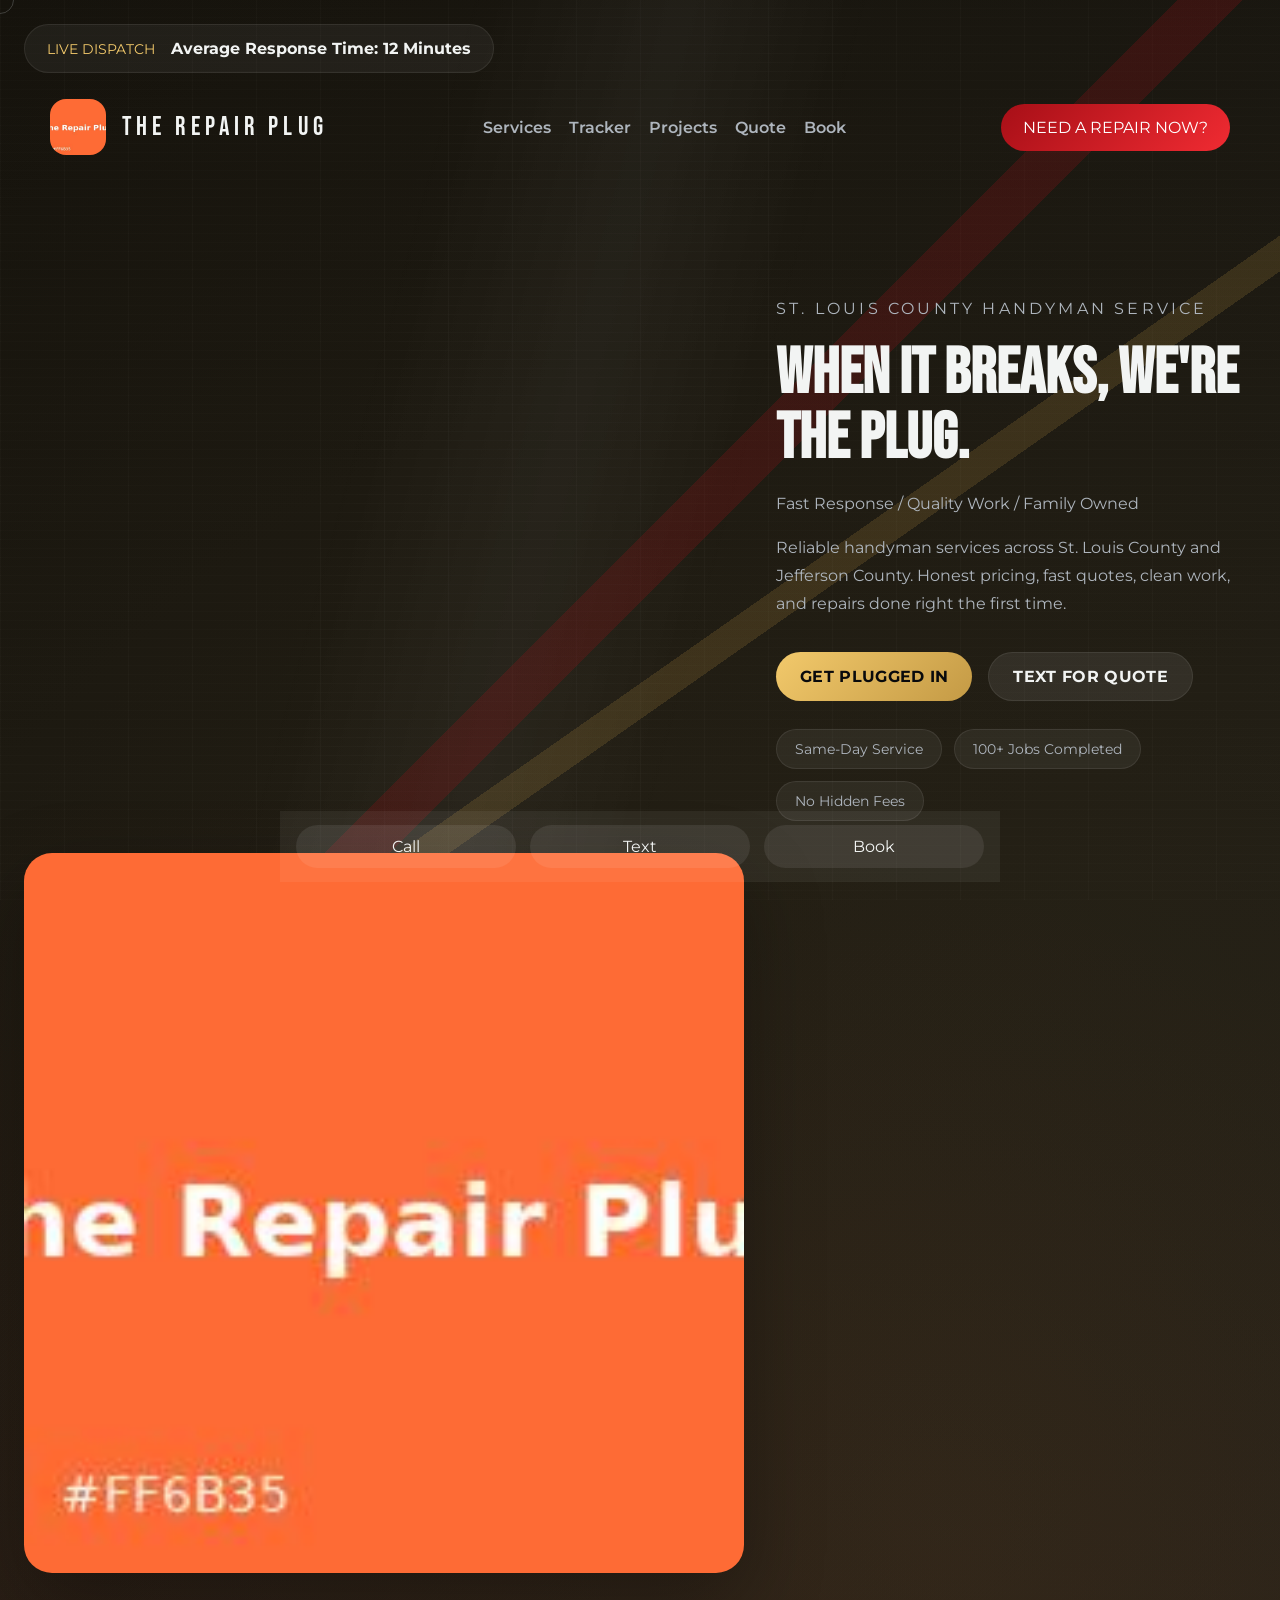
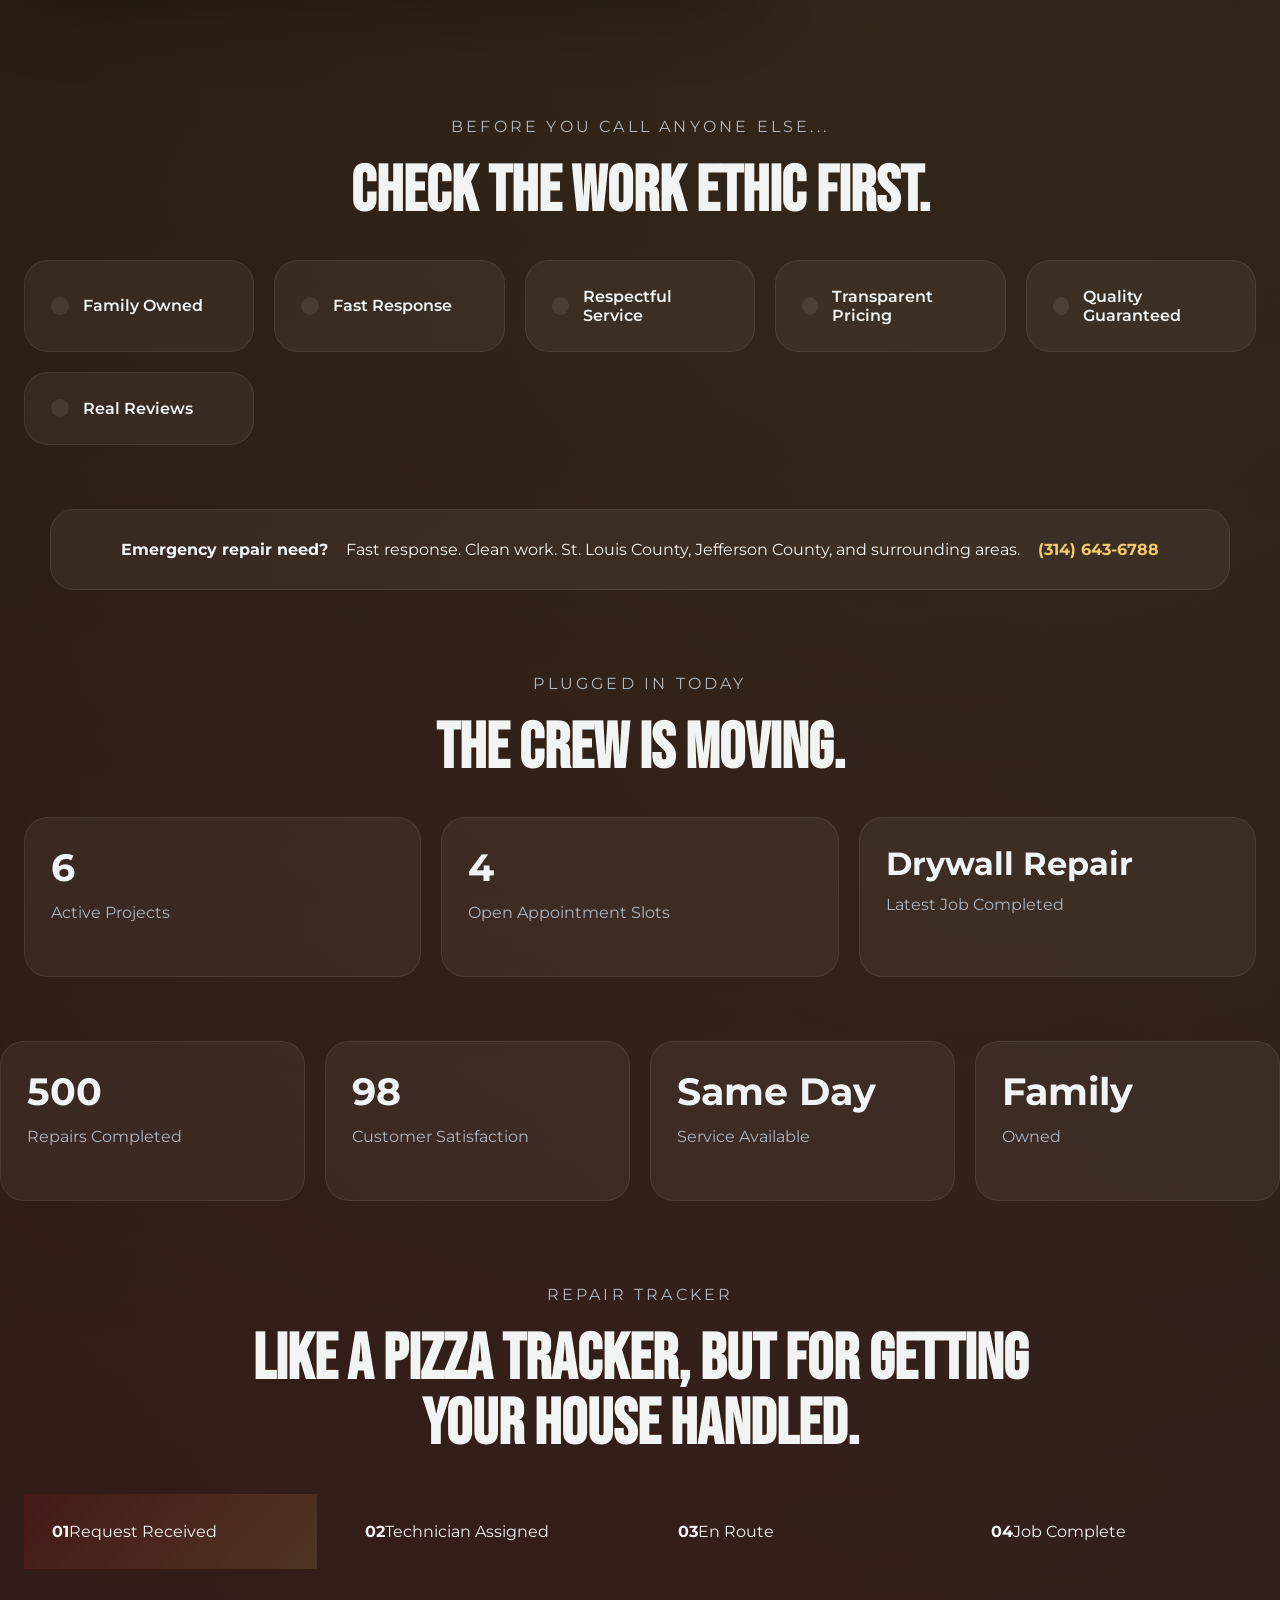
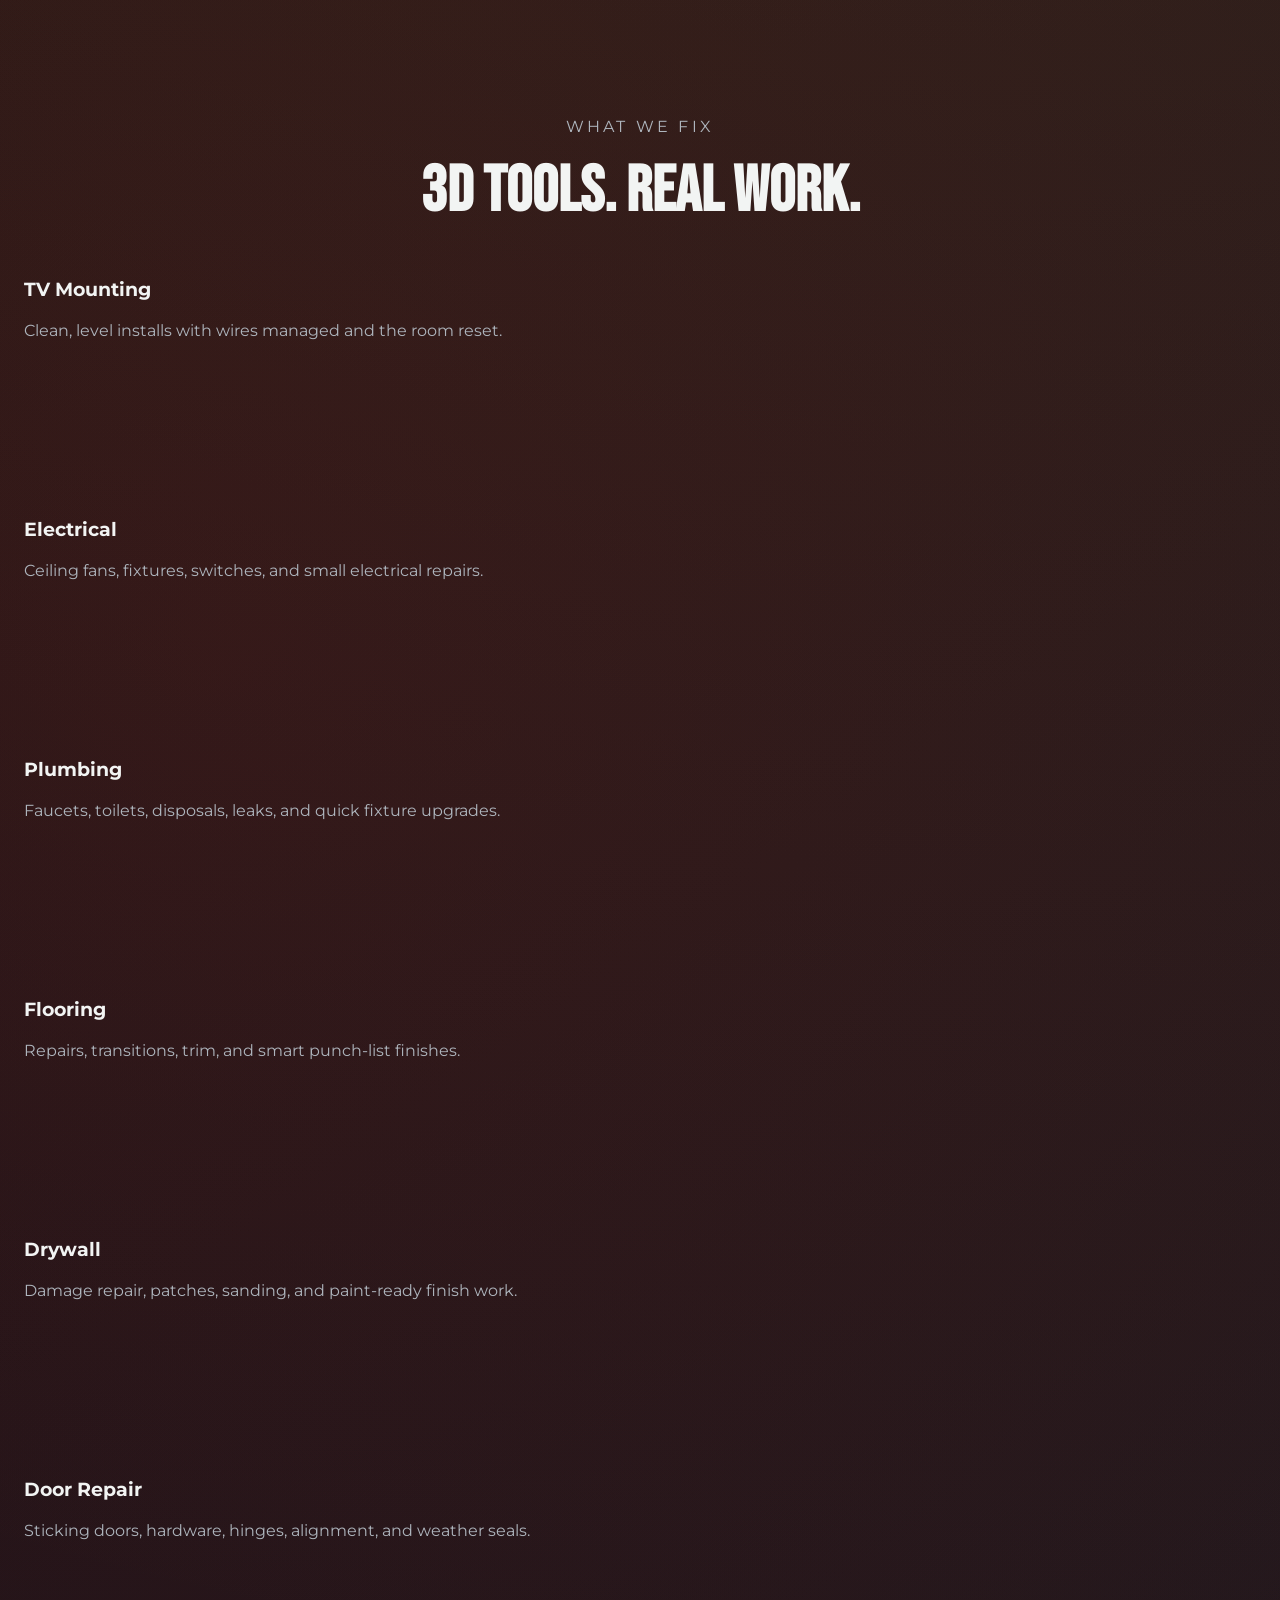
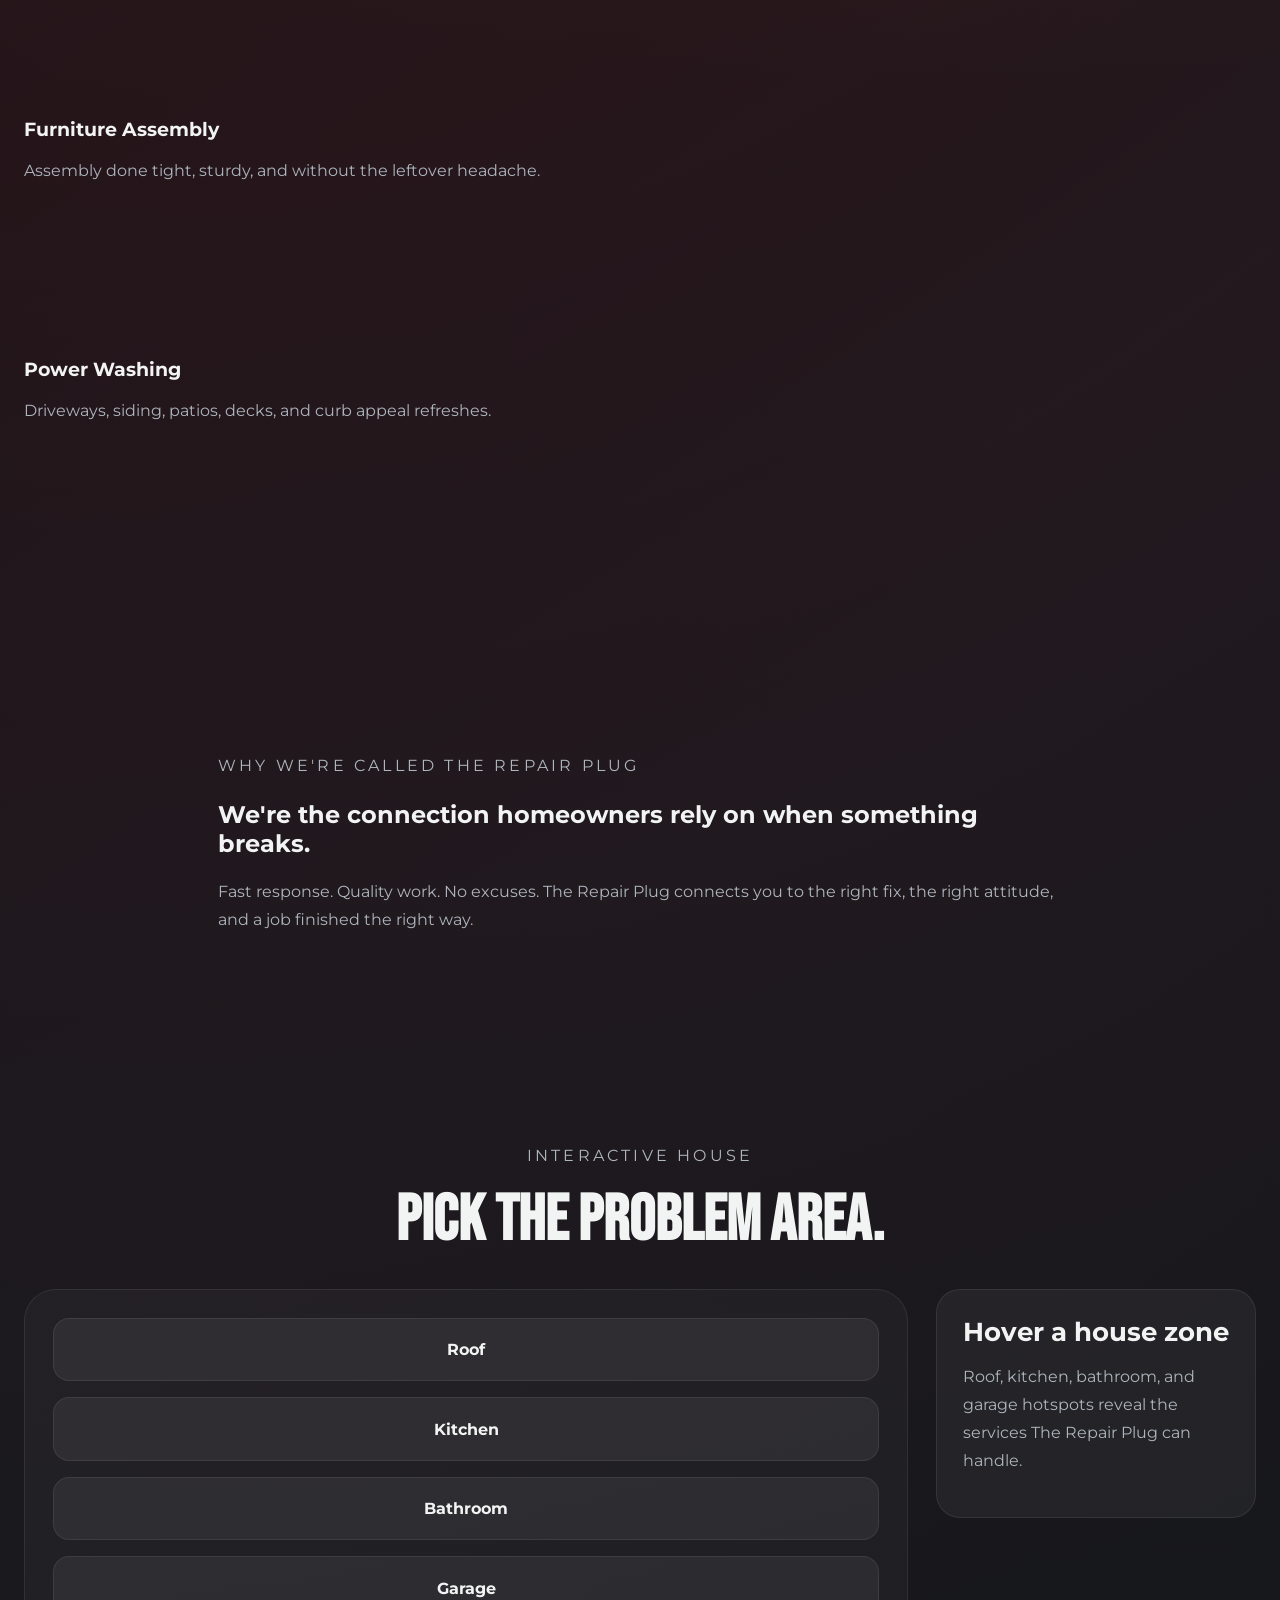
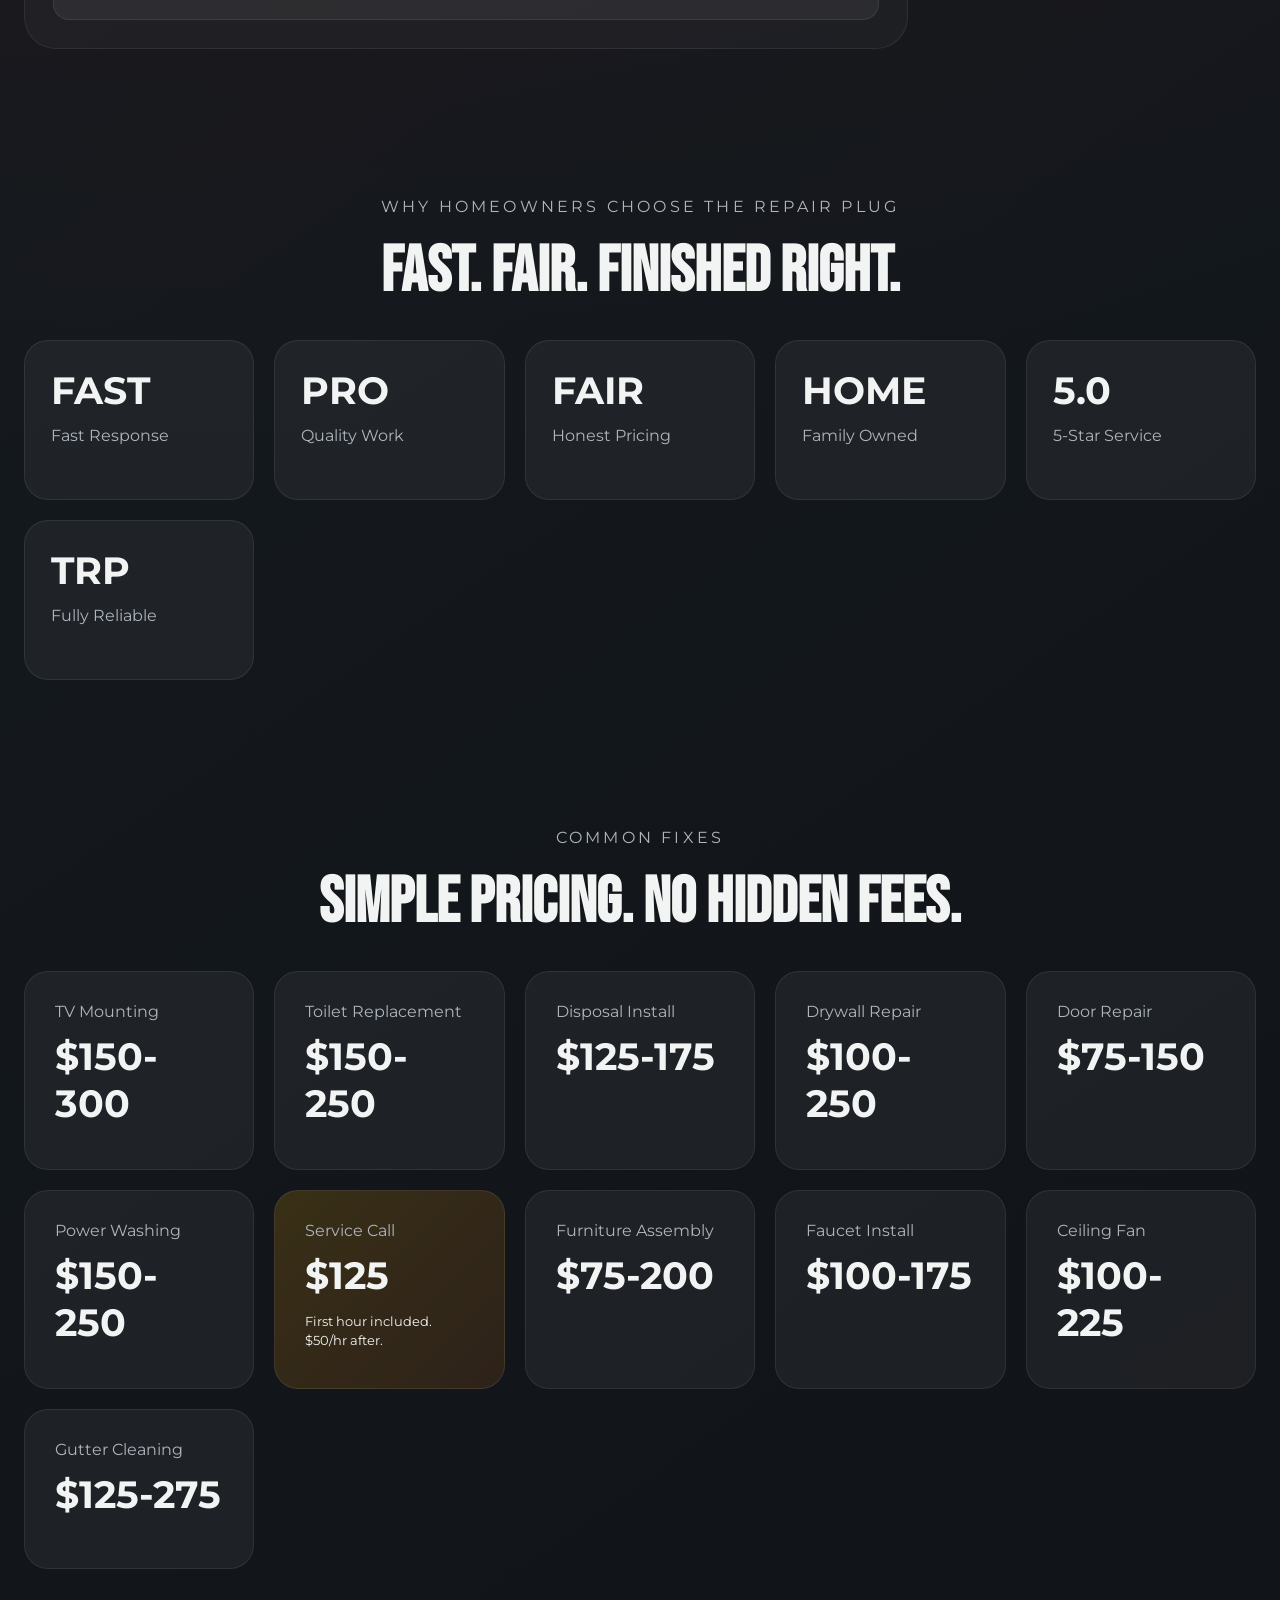
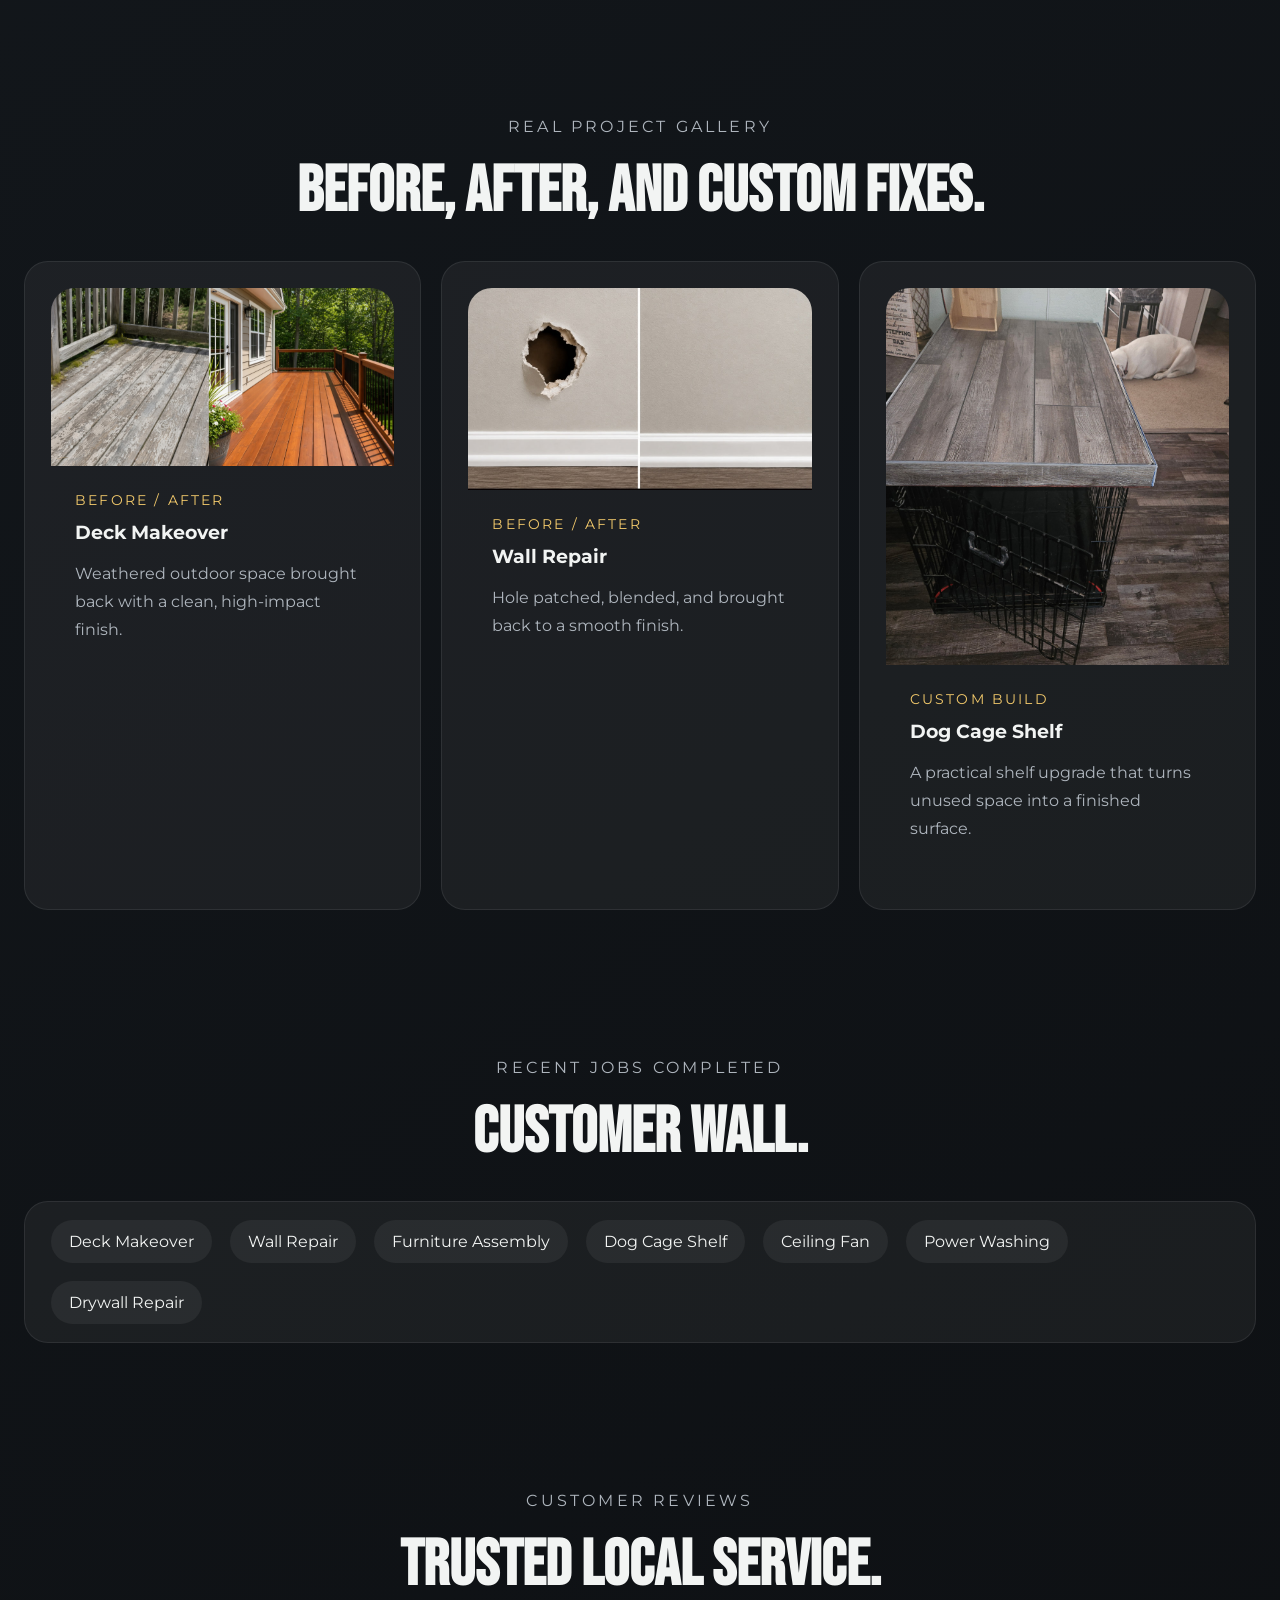
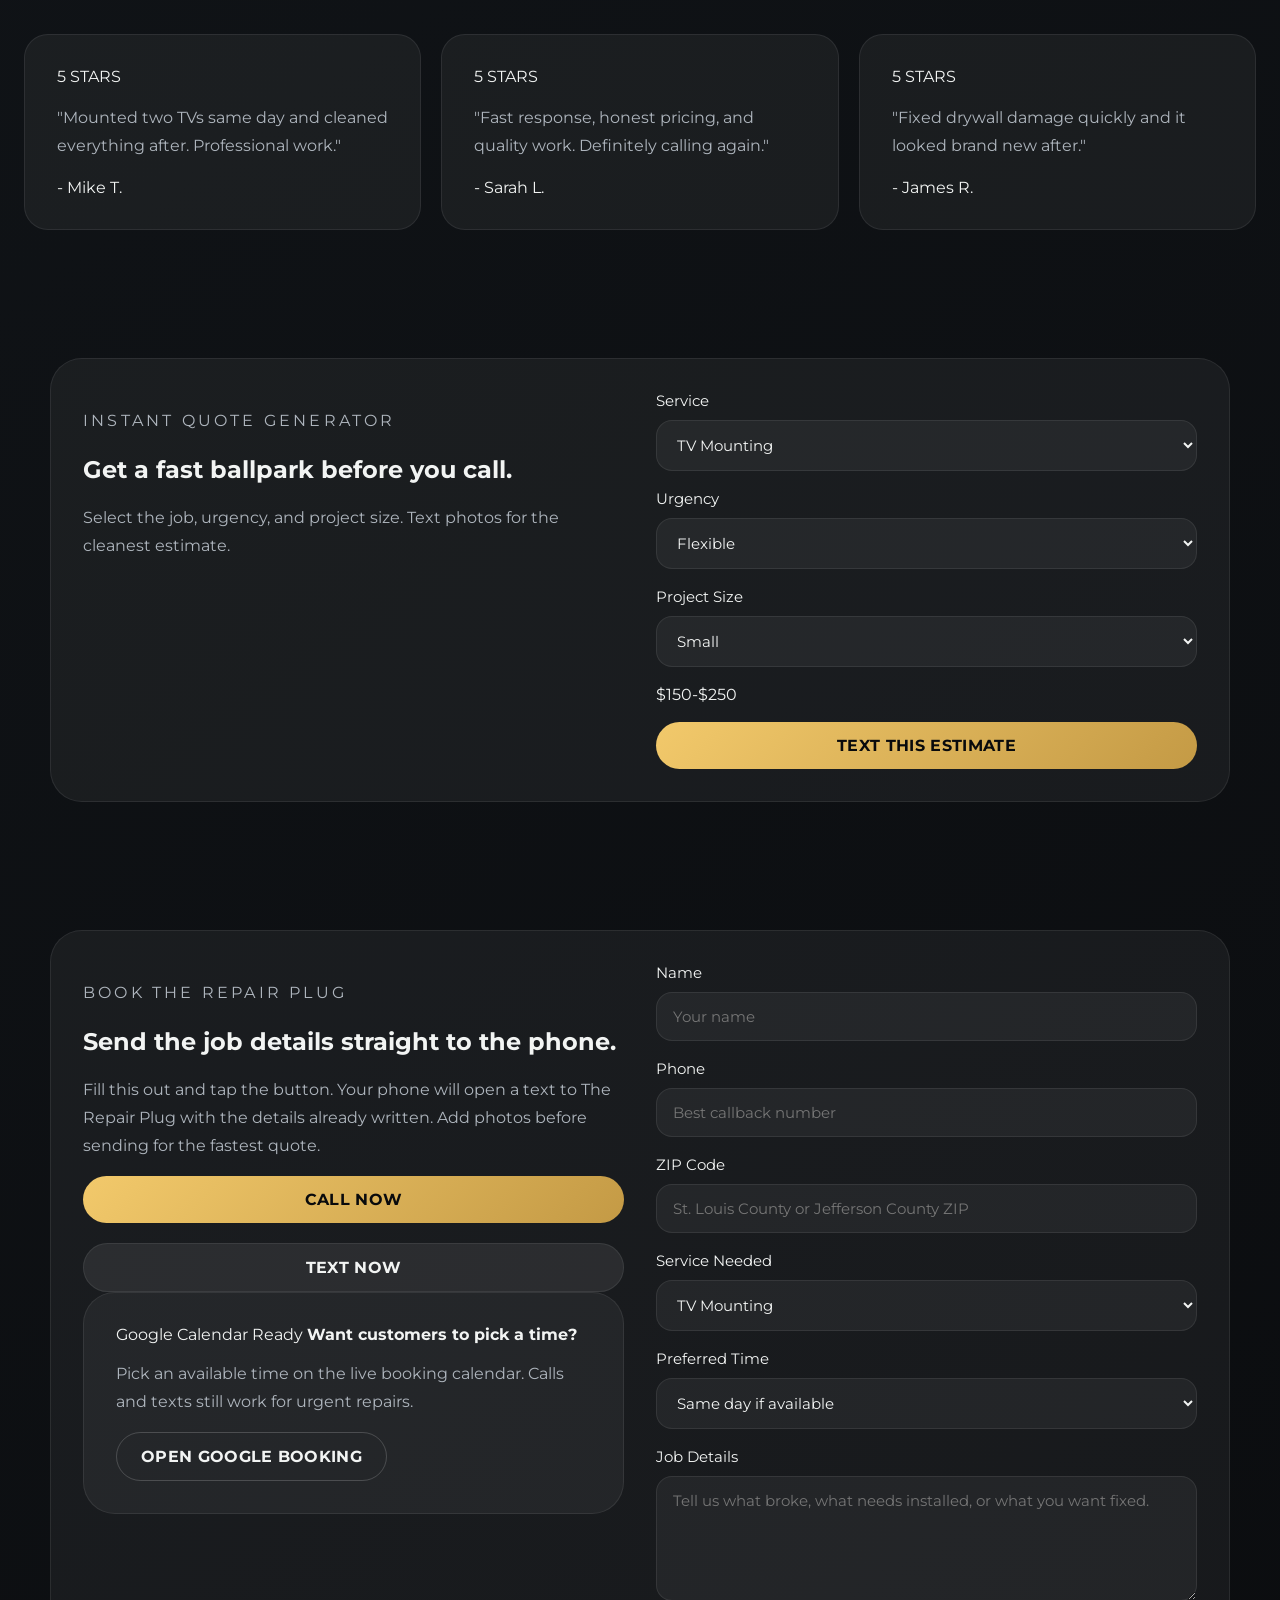
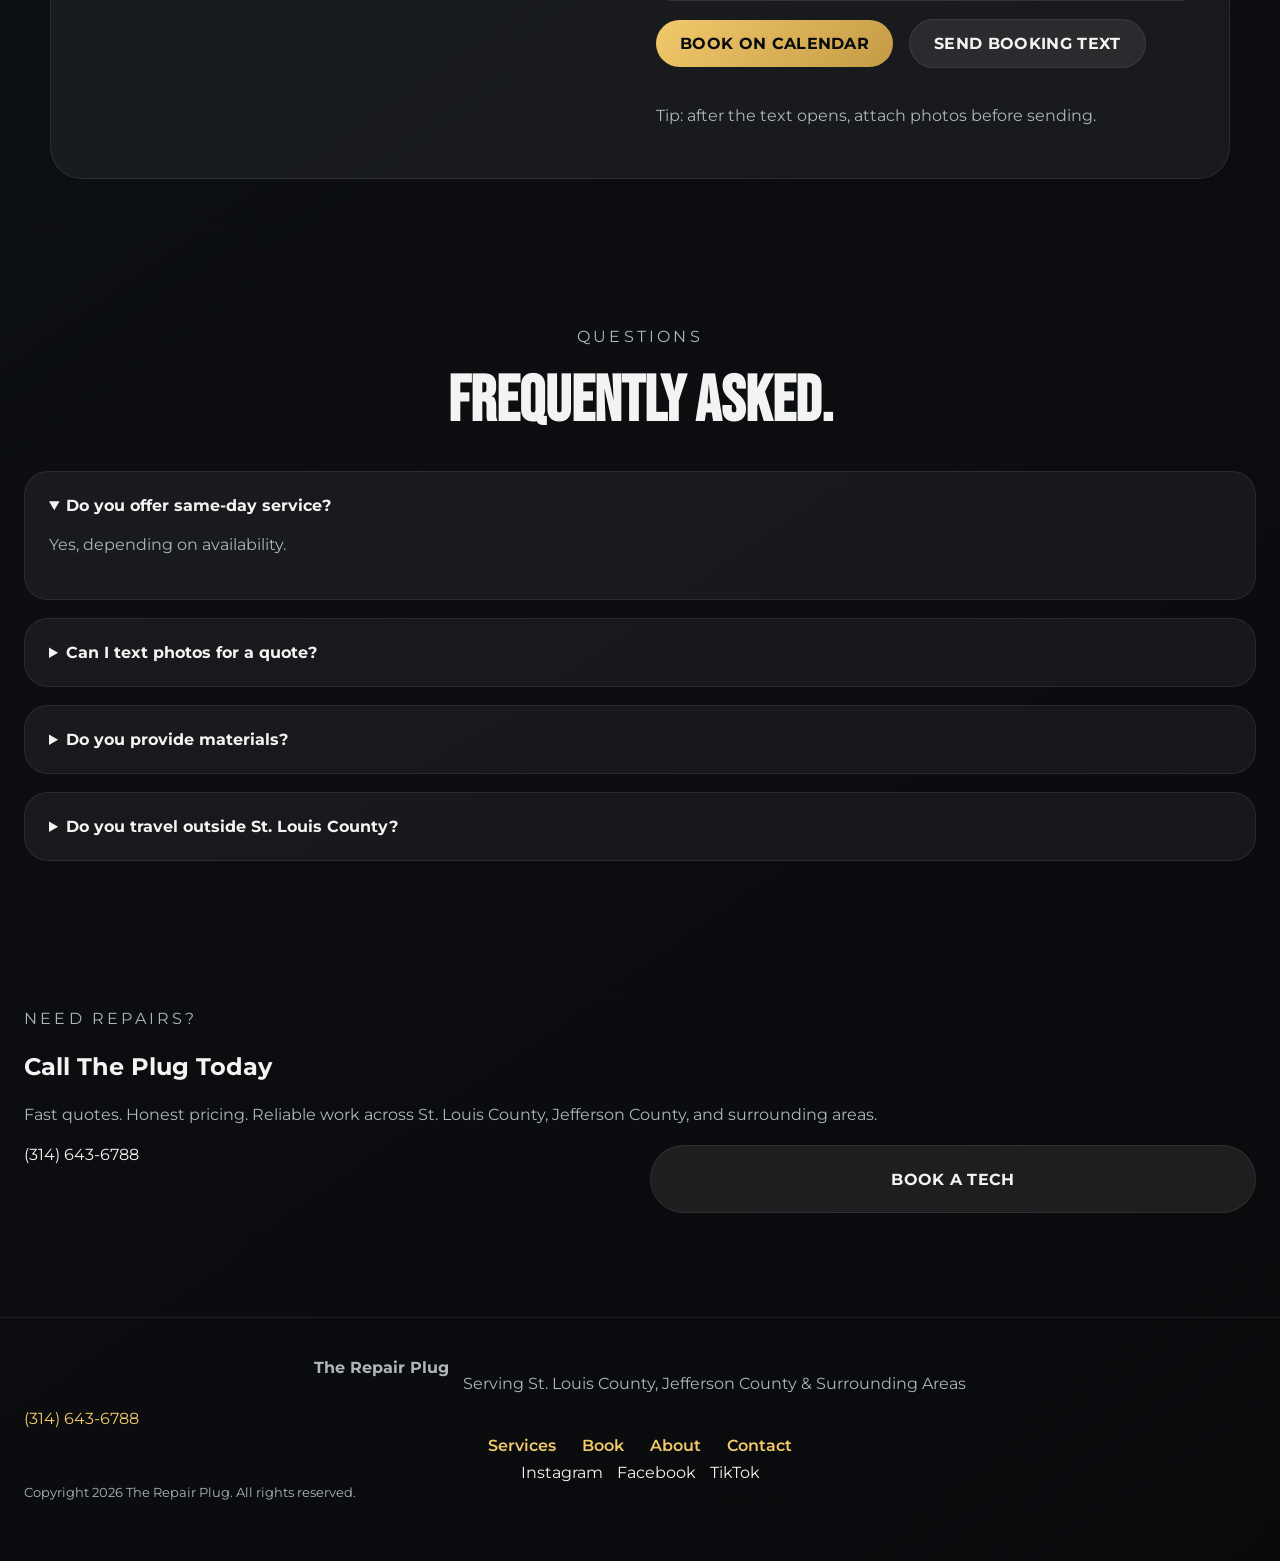
<file: index.html>
<!doctype html>
<html lang="en">
  <head>
    <meta charset="utf-8">
    <meta name="viewport" content="width=device-width, initial-scale=1">
    <meta name="description" content="The Repair Plug provides reliable handyman services across St. Louis County and Jefferson County with fast response, honest pricing, same-day service, and clean work done right.">
    <title>The Repair Plug | St. Louis County Handyman Services</title>
    <meta property="og:title" content="The Repair Plug | St. Louis County Handyman Services">
    <meta property="og:description" content="Fast quotes, honest pricing, and reliable handyman repairs across St. Louis County and Jefferson County.">
    <meta property="og:type" content="website">
    <meta property="og:image" content="assets/repair-plug-logo.jpeg">
    <link rel="canonical" href="https://therepairplug.shop/">
    <link rel="preconnect" href="https://fonts.googleapis.com">
    <link rel="preconnect" href="https://fonts.gstatic.com" crossorigin>
    <link href="https://fonts.googleapis.com/css2?family=Bebas+Neue&family=Montserrat:wght@400;600;700;800;900&display=swap" rel="stylesheet">
    <link rel="stylesheet" href="style.css">
    <script type="application/ld+json">
      {
        "@context": "https://schema.org",
        "@type": "HomeAndConstructionBusiness",
        "name": "The Repair Plug",
        "description": "Reliable handyman services across St. Louis County and Jefferson County. Honest pricing, fast quotes, clean work, and repairs done right the first time.",
        "telephone": "+13146436788",
        "areaServed": "St. Louis County, Jefferson County and surrounding areas",
        "url": "https://therepairplug.shop/",
        "image": "https://therepairplug.shop/assets/repair-plug-logo.jpeg",
        "priceRange": "$$",
        "sameAs": []
      }
    </script>
  </head>
  <body>
    <a class="skip-link" href="#quote">Skip to booking</a>
    <div class="cursor-tool" aria-hidden="true"></div>
    <canvas id="sparks" aria-hidden="true"></canvas>
    <div class="smoke smoke-a" aria-hidden="true"></div>
    <div class="smoke smoke-b" aria-hidden="true"></div>

    <header class="site-header">
      <div class="response-bar">
        <span>LIVE DISPATCH</span>
        <strong>Average Response Time: <b id="responseTime">11</b> Minutes</strong>
      </div>
      <div class="nav-row">
        <a class="brand" href="#home" aria-label="The Repair Plug home">
          <img src="assets/repair-plug-logo.jpeg" alt="The Repair Plug logo">
          <span>The Repair Plug</span>
        </a>
        <nav aria-label="Main navigation">
          <a href="#services">Services</a>
          <a href="#tracker">Tracker</a>
          <a href="#gallery">Projects</a>
          <a href="#quote">Quote</a>
          <a href="#book">Book</a>
        </nav>
        <button class="emergency-open" type="button" data-open-emergency>NEED A REPAIR NOW?</button>
      </div>
    </header>

    <main id="home">
      <section class="hero">
        <div class="gear gear-one" aria-hidden="true"></div>
        <div class="gear gear-two" aria-hidden="true"></div>
        <div class="metal-sweep" aria-hidden="true"></div>

        <div class="hero-copy">
          <p class="eyebrow">St. Louis County Handyman Service</p>
          <h1>When It Breaks, We're The Plug.</h1>
          <p class="hero-subtitle">Fast Response / Quality Work / Family Owned</p>
          <p>Reliable handyman services across St. Louis County and Jefferson County. Honest pricing, fast quotes, clean work, and repairs done right the first time.</p>
          <div class="hero-actions">
            <a class="button primary" href="https://calendar.app.google/kPyQrE8NULF7gWCo8" target="_blank" rel="noopener">GET PLUGGED IN</a>
            <a class="button secondary" href="sms:+13146436788?body=Hi%20The%20Repair%20Plug%2C%20I%20need%20a%20repair%20quote.%20I%20can%20send%20photos.">TEXT FOR QUOTE</a>
          </div>
          <div class="hero-badges" aria-label="Service highlights">
            <span>Same-Day Service</span>
            <span>100+ Jobs Completed</span>
            <span>No Hidden Fees</span>
          </div>
        </div>

        <div class="hero-logo-frame">
          <img src="assets/repair-plug-logo.jpeg" alt="The Repair Plug flyer - Family Owned, Hard Working, No B.S.">
        </div>
      </section>

      <section class="before-call section">
        <div class="section-heading">
          <p class="eyebrow">Before You Call Anyone Else...</p>
          <h2>Check the work ethic first.</h2>
        </div>
        <div class="proof-grid">
          <article><span></span>Family Owned</article>
          <article><span></span>Fast Response</article>
          <article><span></span>Respectful Service</article>
          <article><span></span>Transparent Pricing</article>
          <article><span></span>Quality Guaranteed</article>
          <article><span></span>Real Reviews</article>
        </div>
      </section>

      <section class="emergency-strip">
        <strong>Emergency repair need?</strong>
        <span>Fast response. Clean work. St. Louis County, Jefferson County, and surrounding areas.</span>
        <a href="tel:+13146436788">(314) 643-6788</a>
      </section>

      <section class="pulse-board section">
        <div class="section-heading">
          <p class="eyebrow">Plugged In Today</p>
          <h2>The crew is moving.</h2>
        </div>
        <div class="pulse-grid">
          <article><strong data-count="6">0</strong><span>Active Projects</span></article>
          <article><strong data-count="4">0</strong><span>Open Appointment Slots</span></article>
          <article><strong id="liveJobs" class="fit-text">Drywall Repair</strong><span>Latest Job Completed</span></article>
        </div>
      </section>

      <section class="stats" aria-label="Company stats">
        <article><strong data-count="500">0</strong><span>Repairs Completed</span></article>
        <article><strong data-count="98">0</strong><span>Customer Satisfaction</span></article>
        <article><strong>Same Day</strong><span>Service Available</span></article>
        <article><strong>Family</strong><span>Owned</span></article>
      </section>

      <section class="tracker section" id="tracker">
        <div class="section-heading">
          <p class="eyebrow">Repair Tracker</p>
          <h2>Like a pizza tracker, but for getting your house handled.</h2>
        </div>
        <div class="tracker-rail" aria-label="Repair tracker">
          <article class="is-active"><b>01</b><span>Request Received</span></article>
          <article><b>02</b><span>Technician Assigned</span></article>
          <article><b>03</b><span>En Route</span></article>
          <article><b>04</b><span>Job Complete</span></article>
        </div>
      </section>

      <section class="services section" id="services">
        <div class="section-heading">
          <p class="eyebrow">What We Fix</p>
          <h2>3D Tools. Real Work.</h2>
        </div>
        <div class="service-grid">
          <article><span class="tool-3d drill"></span><h3>TV Mounting</h3><p>Clean, level installs with wires managed and the room reset.</p></article>
          <article><span class="tool-3d wrench"></span><h3>Electrical</h3><p>Ceiling fans, fixtures, switches, and small electrical repairs.</p></article>
          <article><span class="tool-3d wrench"></span><h3>Plumbing</h3><p>Faucets, toilets, disposals, leaks, and quick fixture upgrades.</p></article>
          <article><span class="tool-3d hammer"></span><h3>Flooring</h3><p>Repairs, transitions, trim, and smart punch-list finishes.</p></article>
          <article><span class="tool-3d roller"></span><h3>Drywall</h3><p>Damage repair, patches, sanding, and paint-ready finish work.</p></article>
          <article><span class="tool-3d hammer"></span><h3>Door Repair</h3><p>Sticking doors, hardware, hinges, alignment, and weather seals.</p></article>
          <article><span class="tool-3d wrench"></span><h3>Furniture Assembly</h3><p>Assembly done tight, sturdy, and without the leftover headache.</p></article>
          <article><span class="tool-3d roller"></span><h3>Power Washing</h3><p>Driveways, siding, patios, decks, and curb appeal refreshes.</p></article>
        </div>
      </section>

      <section class="story section">
        <div class="story-panel">
          <p class="eyebrow">Why We're Called The Repair Plug</p>
          <h2>We're the connection homeowners rely on when something breaks.</h2>
          <p>Fast response. Quality work. No excuses. The Repair Plug connects you to the right fix, the right attitude, and a job finished the right way.</p>
        </div>
      </section>

      <section class="house-section section">
        <div class="section-heading">
          <p class="eyebrow">Interactive House</p>
          <h2>Pick the problem area.</h2>
        </div>
        <div class="house-wrap">
          <div class="house-graphic" aria-label="Interactive house service map">
            <button class="zone roof" type="button" data-house-info="Roof and exterior punch-list repairs.">Roof</button>
            <button class="zone kitchen" type="button" data-house-info="Kitchen repairs, faucets, disposals, and fixtures.">Kitchen</button>
            <button class="zone bath" type="button" data-house-info="Bathroom plumbing, toilets, fans, and hardware.">Bathroom</button>
            <button class="zone garage" type="button" data-house-info="Garage shelves, assembly, doors, and storage fixes.">Garage</button>
          </div>
          <aside class="house-card">
            <strong id="houseTitle">Hover a house zone</strong>
            <p id="houseInfo">Roof, kitchen, bathroom, and garage hotspots reveal the services The Repair Plug can handle.</p>
          </aside>
        </div>
      </section>

      <section class="trust section">
        <div class="section-heading">
          <p class="eyebrow">Why Homeowners Choose The Repair Plug</p>
          <h2>Fast. Fair. Finished right.</h2>
        </div>
        <div class="trust-grid">
          <article><b>FAST</b><span>Fast Response</span></article>
          <article><b>PRO</b><span>Quality Work</span></article>
          <article><b>FAIR</b><span>Honest Pricing</span></article>
          <article><b>HOME</b><span>Family Owned</span></article>
          <article><b>5.0</b><span>5-Star Service</span></article>
          <article><b>TRP</b><span>Fully Reliable</span></article>
        </div>
      </section>

      <section class="pricing section" id="pricing">
        <div class="section-heading">
          <p class="eyebrow">Common Fixes</p>
          <h2>Simple pricing. No hidden fees.</h2>
        </div>
        <div class="price-grid">
          <article><span>TV Mounting</span><strong>$150-300</strong></article>
          <article><span>Toilet Replacement</span><strong>$150-250</strong></article>
          <article><span>Disposal Install</span><strong>$125-175</strong></article>
          <article><span>Drywall Repair</span><strong>$100-250</strong></article>
          <article><span>Door Repair</span><strong>$75-150</strong></article>
          <article><span>Power Washing</span><strong>$150-250</strong></article>
          <article class="featured-price"><span>Service Call</span><strong>$125</strong><small>First hour included. $50/hr after.</small></article>
          <article><span>Furniture Assembly</span><strong>$75-200</strong></article>
          <article><span>Faucet Install</span><strong>$100-175</strong></article>
          <article><span>Ceiling Fan</span><strong>$100-225</strong></article>
          <article><span>Gutter Cleaning</span><strong>$125-275</strong></article>
        </div>
      </section>

      <section class="gallery section" id="gallery">
        <div class="section-heading">
          <p class="eyebrow">Real Project Gallery</p>
          <h2>Before, after, and custom fixes.</h2>
        </div>
        <div class="real-project-grid">
          <article class="project-card project-wide">
            <img src="assets/deck-before-after.jpeg" alt="Before and after deck renovation showing worn boards restored to finished decking">
            <div class="project-caption">
              <span>Before / After</span>
              <h3>Deck Makeover</h3>
              <p>Weathered outdoor space brought back with a clean, high-impact finish.</p>
            </div>
          </article>
          <article class="project-card">
            <img src="assets/wall-repair-before-after.jpeg" alt="Before and after drywall repair showing a patch smoothed and ready for paint">
            <div class="project-caption">
              <span>Before / After</span>
              <h3>Wall Repair</h3>
              <p>Hole patched, blended, and brought back to a smooth finish.</p>
            </div>
          </article>
          <article class="project-card project-tall">
            <img src="assets/dog-cage-shelf-top.jpeg" alt="Custom dog cage shelf with finished wood top built over a pet crate">
            <div class="project-caption">
              <span>Custom Build</span>
              <h3>Dog Cage Shelf</h3>
              <p>A practical shelf upgrade that turns unused space into a finished surface.</p>
            </div>
          </article>
        </div>
      </section>

      <section class="job-wall section">
        <div class="section-heading">
          <p class="eyebrow">Recent Jobs Completed</p>
          <h2>Customer Wall.</h2>
        </div>
        <div class="job-ticker" aria-live="polite">
          <span>Drywall Repair</span>
          <span>Deck Makeover</span>
          <span>Wall Repair</span>
          <span>Furniture Assembly</span>
          <span>Dog Cage Shelf</span>
          <span>Ceiling Fan</span>
          <span>Power Washing</span>
        </div>
      </section>

      <section class="reviews section">
        <div class="section-heading">
          <p class="eyebrow">Customer Reviews</p>
          <h2>Trusted local service.</h2>
        </div>
        <div class="review-cloud">
          <article>5 STARS<p>"Mounted two TVs same day and cleaned everything after. Professional work."</p><span>- Mike T.</span></article>
          <article>5 STARS<p>"Fast response, honest pricing, and quality work. Definitely calling again."</p><span>- Sarah L.</span></article>
          <article>5 STARS<p>"Fixed drywall damage quickly and it looked brand new after."</p><span>- James R.</span></article>
        </div>
      </section>

      <section class="quote section" id="quote">
        <div class="quote-panel">
          <div>
            <p class="eyebrow">Instant Quote Generator</p>
            <h2>Get a fast ballpark before you call.</h2>
            <p>Select the job, urgency, and project size. Text photos for the cleanest estimate.</p>
          </div>
          <form class="quote-form" id="quoteForm">
            <label for="serviceType">Service
              <select id="serviceType" name="service">
                <option value="150">TV Mounting</option>
                <option value="100">Drywall Repair</option>
                <option value="75">Door Repair</option>
                <option value="100">Faucet Install</option>
                <option value="150">Toilet Replacement</option>
                <option value="75">Furniture Assembly</option>
                <option value="150">Power Washing</option>
                <option value="100">Ceiling Fan</option>
              </select>
            </label>
            <label for="urgency">Urgency
              <select id="urgency" name="urgency">
                <option value="1">Flexible</option>
                <option value="1.15">This Week</option>
                <option value="1.3">Same Day</option>
              </select>
            </label>
            <label for="projectSize">Project Size
              <select id="projectSize" name="size">
                <option value="1">Small</option>
                <option value="1.45">Medium</option>
                <option value="2">Large</option>
              </select>
            </label>
            <output id="quoteOutput" aria-live="polite">$150-$250</output>
            <a class="button primary" id="quoteTextLink" href="sms:+13146436788">TEXT THIS ESTIMATE</a>
          </form>
        </div>
      </section>

      <section class="booking section" id="book">
        <div class="booking-panel">
          <div>
            <p class="eyebrow">Book The Repair Plug</p>
            <h2>Send the job details straight to the phone.</h2>
            <p>Fill this out and tap the button. Your phone will open a text to The Repair Plug with the details already written. Add photos before sending for the fastest quote.</p>
            <div class="booking-actions">
              <a class="button primary" href="tel:+13146436788">CALL NOW</a>
              <a class="button secondary" id="directTextLink" href="sms:+13146436788?body=Hi%20The%20Repair%20Plug%2C%20I%20need%20help%20with%20a%20repair.">TEXT NOW</a>
            </div>
            <div class="calendar-card">
              <span>Google Calendar Ready</span>
              <strong>Want customers to pick a time?</strong>
              <p>Pick an available time on the live booking calendar. Calls and texts still work for urgent repairs.</p>
              <a class="button ghost" id="googleCalendarLink" href="https://calendar.app.google/kPyQrE8NULF7gWCo8" target="_blank" rel="noopener">OPEN GOOGLE BOOKING</a>
            </div>
          </div>
          <form class="booking-form" id="bookingForm">
            <label for="customerName">Name
              <input id="customerName" name="name" autocomplete="name" placeholder="Your name">
            </label>
            <label for="customerPhone">Phone
              <input id="customerPhone" name="phone" autocomplete="tel" inputmode="tel" placeholder="Best callback number">
            </label>
            <label for="customerZip">ZIP Code
              <input id="customerZip" name="zip" autocomplete="postal-code" inputmode="numeric" placeholder="St. Louis County or Jefferson County ZIP">
            </label>
            <label for="bookingService">Service Needed
              <select id="bookingService" name="service">
                <option>TV Mounting</option>
                <option>Drywall Repair</option>
                <option>Door Repair</option>
                <option>Faucet Install</option>
                <option>Toilet Replacement</option>
                <option>Furniture Assembly</option>
                <option>Power Washing</option>
                <option>Ceiling Fan</option>
                <option>Deck Makeover</option>
                <option>Custom Repair</option>
              </select>
            </label>
            <label for="preferredTime">Preferred Time
              <select id="preferredTime" name="time">
                <option>Same day if available</option>
                <option>Morning</option>
                <option>Afternoon</option>
                <option>Evening</option>
                <option>This week</option>
              </select>
            </label>
            <label for="jobDetails" class="wide-field">Job Details
              <textarea id="jobDetails" name="details" rows="5" placeholder="Tell us what broke, what needs installed, or what you want fixed."></textarea>
            </label>
            <div class="booking-submit-row wide-field">
              <a class="button primary" id="calendarBookingLink" href="https://calendar.app.google/kPyQrE8NULF7gWCo8" target="_blank" rel="noopener">BOOK ON CALENDAR</a>
              <a class="button secondary" id="bookingTextLink" href="sms:+13146436788">SEND BOOKING TEXT</a>
            </div>
            <p class="form-note wide-field">Tip: after the text opens, attach photos before sending.</p>
          </form>
        </div>
      </section>

      <section class="faq section">
        <div class="section-heading">
          <p class="eyebrow">Questions</p>
          <h2>Frequently asked.</h2>
        </div>
        <div class="faq-list">
          <details open><summary>Do you offer same-day service?</summary><p>Yes, depending on availability.</p></details>
          <details><summary>Can I text photos for a quote?</summary><p>Absolutely. Send photos for a fast estimate.</p></details>
          <details><summary>Do you provide materials?</summary><p>Yes, or you can provide your own.</p></details>
          <details><summary>Do you travel outside St. Louis County?</summary><p>Yes. Travel fees may apply depending on distance.</p></details>
        </div>
      </section>

      <section class="contact section" id="contact">
        <div>
          <p class="eyebrow">Need Repairs?</p>
          <h2>Call The Plug Today</h2>
          <p>Fast quotes. Honest pricing. Reliable work across St. Louis County, Jefferson County, and surrounding areas.</p>
        </div>
        <div class="contact-actions">
          <a class="phone" href="tel:+13146436788">(314) 643-6788</a>
          <a class="button secondary" href="https://calendar.app.google/kPyQrE8NULF7gWCo8" target="_blank" rel="noopener">BOOK A TECH</a>
        </div>
      </section>
    </main>

    <div class="mobile-cta" aria-label="Quick contact options">
      <a href="tel:+13146436788">Call</a>
      <a href="sms:+13146436788?body=Hi%20The%20Repair%20Plug%2C%20I%20need%20a%20repair%20quote.">Text</a>
      <a href="https://calendar.app.google/kPyQrE8NULF7gWCo8" target="_blank" rel="noopener">Book</a>
    </div>

    <aside class="emergency-modal" aria-hidden="true">
      <div class="emergency-card" role="dialog" aria-modal="true" aria-label="Emergency help options">
        <button type="button" class="close" data-close-emergency aria-label="Close">x</button>
        <p class="eyebrow">Need Help Now?</p>
        <h2>Call The Plug.</h2>
        <a class="button primary" href="tel:+13146436788">CALL NOW</a>
        <a class="button secondary" href="sms:+13146436788?body=Hi%20The%20Repair%20Plug%2C%20I%20need%20help%20now.">TEXT NOW</a>
        <a class="button ghost" href="https://calendar.app.google/kPyQrE8NULF7gWCo8" target="_blank" rel="noopener">BOOK ON CALENDAR</a>
      </div>
    </aside>

    <footer>
      <div class="house-line" aria-hidden="true"></div>
      <div>
        <strong>The Repair Plug</strong>
        <p>Serving St. Louis County, Jefferson County & Surrounding Areas</p>
      </div>
      <a href="tel:+13146436788">(314) 643-6788</a>
      <nav aria-label="Footer navigation">
        <a href="#services">Services</a>
        <a href="#book">Book</a>
        <a href="#home">About</a>
        <a href="#contact">Contact</a>
      </nav>
      <div class="socials">
        <span>Instagram</span>
        <span>Facebook</span>
        <span>TikTok</span>
      </div>
      <small>Copyright 2026 The Repair Plug. All rights reserved.</small>
    </footer>

    <script src="script.js"></script>
  </body>
</html>
</file>
<file: style.css>
:root {
  color-scheme: dark;
  --black: #090a0c;
  --gunmetal: #171b20;
  --steel: #aeb5bd;
  --chrome: #f2f4f3;
  --red: #a70f17;
  --red-hot: #f02b32;
  --gold: #c49a45;
  --gold-bright: #f2c96b;
  --glass: #171b20;
  --panel: #1d2228;
  --panel-deep: #101316;
  --line: rgba(242, 244, 243, 0.22);
  --muted: rgba(242, 244, 243, 0.72);
  --display: "Bebas Neue", Anton, Teko, Oswald, Impact, "Arial Narrow", sans-serif;
  --body: Montserrat, Poppins, Inter, ui-sans-serif, system-ui, -apple-system, BlinkMacSystemFont, "Segoe UI", sans-serif;
}

* {
  box-sizing: border-box;
}

*, *::before, *::after {
  min-width: 0;
}

html {
  scroll-behavior: smooth;
}

html, body {
  min-height: 100%;
}

body {
  background:
    radial-gradient(circle at 74% 12%, rgba(196, 154, 69, 0.18), transparent 30%),
    radial-gradient(circle at 18% 30%, rgba(167, 15, 23, 0.2), transparent 34%),
    linear-gradient(145deg, #050607 0%, #151a1f 45%, #090a0c 100%);
  color: var(--chrome);
  font-family: var(--body);
  margin: 0;
  overflow-x: hidden;
  position: relative;
}

.cursor-tool,
#sparks,
.smoke {
  pointer-events: none;
}

.cursor-tool {
  position: fixed;
  left: 0;
  top: 0;
  width: 28px;
  height: 28px;
  border-radius: 50%;
  border: 1px solid rgba(242, 244, 243, 0.22);
  transform: translate(-50%, -50%);
  z-index: 9999;
  mix-blend-mode: difference;
}

#sparks,
.smoke {
  inset: 0;
  position: fixed;
  z-index: 1;
}

a,
.button {
  cursor: pointer;
}

body::before {
  background:
    linear-gradient(105deg, transparent 0 30%, rgba(255, 255, 255, 0.07) 45%, transparent 58%),
    repeating-linear-gradient(90deg, rgba(255, 255, 255, 0.035) 0 1px, transparent 1px 64px),
    repeating-linear-gradient(0deg, rgba(255, 255, 255, 0.025) 0 1px, transparent 1px 9px);
  content: "";
  inset: 0;
  opacity: 0.6;
  pointer-events: none;
  position: fixed;
  z-index: 0;
}

body::after {
  background:
    linear-gradient(135deg, transparent 0 54%, rgba(167, 15, 23, 0.22) 54% 57%, transparent 57%),
    linear-gradient(145deg, transparent 0 63%, rgba(196, 154, 69, 0.18) 63% 65%, transparent 65%);
  content: "";
  inset: 0;
  pointer-events: none;
  position: fixed;
  z-index: 0;
}

img {
  display: block;
  width: 100%;
  height: auto;
}

button, select, input, textarea {
  font: inherit;
}

a {
  color: inherit;
  text-decoration: none;
}

button {
  border: none;
}

::selection {
  background: rgba(247, 194, 107, 0.45);
}

.skip-link {
  background: var(--gold-bright);
  color: #111;
  font-weight: 950;
  left: 16px;
  padding: 12px 16px;
  position: fixed;
  top: 12px;
  transform: translateY(-140%);
  transition: transform 0.25s ease;
  z-index: 200;
}

.skip-link:focus {
  transform: translateY(0);
}

.site-header {
  position: relative;
  z-index: 5;
  padding: 24px 24px 12px;
}

.nav-row {
  align-items: center;
  display: flex;
  flex-wrap: wrap;
  gap: 16px;
  justify-content: space-between;
  max-width: 1180px;
  margin: 0 auto;
}

.brand {
  align-items: center;
  display: inline-flex;
  gap: 16px;
}

.brand img {
  width: 56px;
  height: 56px;
  border-radius: 16px;
  object-fit: cover;
}

.brand span {
  font-family: var(--display);
  font-size: clamp(1.5rem, 2vw, 2.3rem);
  letter-spacing: 0.2em;
  text-transform: uppercase;
}

nav {
  display: flex;
  flex-wrap: wrap;
  gap: 18px;
  justify-content: center;
}

nav a {
  color: var(--steel);
  font-weight: 600;
  padding: 10px 0;
  transition: color 0.2s ease;
}

nav a:hover,
nav a.active {
  color: var(--gold-bright);
}

.emergency-open {
  background: linear-gradient(135deg, var(--red), var(--red-hot));
  border-radius: 999px;
  color: white;
  cursor: pointer;
  padding: 14px 22px;
  text-transform: uppercase;
}

.hero {
  display: grid;
  grid-template-columns: minmax(0, 1.2fr) minmax(320px, 0.8fr);
  gap: 32px;
  align-items: center;
  padding: 80px 24px 60px;
  position: relative;
  z-index: 1;
}

.hero-copy {
  max-width: 680px;
}

.eyebrow {
  color: var(--gold-bright);
  letter-spacing: 0.2em;
  font-size: 0.85rem;
  text-transform: uppercase;
  margin-bottom: 18px;
}

.hero h1,
.section-heading h2 {
  font-family: var(--display);
  font-size: clamp(2.8rem, 5vw, 5rem);
  line-height: 1.02;
  margin: 0 0 18px;
}

.hero-subtitle,
.hero p,
.section p,
.story-panel p,
.contact-section p {
  color: var(--steel);
  font-size: 1rem;
  line-height: 1.75;
}

.hero-actions {
  display: flex;
  flex-wrap: wrap;
  gap: 16px;
  margin: 34px 0 24px;
}

.button {
  display: inline-flex;
  align-items: center;
  justify-content: center;
  border-radius: 999px;
  padding: 14px 24px;
  font-weight: 700;
  letter-spacing: 0.02em;
  transition: transform 0.2s ease, background-color 0.2s ease, color 0.2s ease;
}

.button:hover {
  transform: translateY(-1px);
}

.button.primary {
  background: linear-gradient(135deg, var(--gold-bright), var(--gold));
  color: var(--black);
}

.button.secondary {
  background: rgba(255, 255, 255, 0.08);
  color: var(--chrome);
  border: 1px solid rgba(255, 255, 255, 0.08);
}

.button.ghost {
  background: transparent;
  border: 1px solid rgba(255, 255, 255, 0.18);
}

.hero-badges {
  display: flex;
  flex-wrap: wrap;
  gap: 12px;
  margin-top: 28px;
}

.hero-badges span {
  background: rgba(255, 255, 255, 0.06);
  border: 1px solid rgba(255, 255, 255, 0.08);
  border-radius: 999px;
  color: var(--steel);
  font-size: 0.9rem;
  padding: 10px 18px;
}

.hero-logo-frame {
  display: flex;
  justify-content: center;
}

.hero-logo-frame img {
  border-radius: 28px;
  max-width: 100%;
  box-shadow: 0 30px 80px rgba(0, 0, 0, 0.3);
}

.section {
  padding: 64px 24px;
}

.section-heading {
  max-width: 820px;
  margin: 0 auto 36px;
  text-align: center;
}

.section-heading h2 {
  margin: 12px 0 0;
}

.proof-grid,
.pulse-grid,
.stats,
.tracker-rail,
.service-grid,
.trust-grid,
.price-grid,
.real-project-grid,
.booking-actions,
.contact-actions {
  display: grid;
  gap: 20px;
}

.proof-grid,
.pulse-grid,
.stats,
.tracker-rail,
.trust-grid,
.price-grid,
.real-project-grid {
  grid-template-columns: repeat(auto-fit, minmax(220px, 1fr));
}

.proof-grid article,
.pulse-grid article,
.stats article,
.trust-grid article,
.price-grid article,
.project-card,
.booking-panel,
.quote-panel,
.faq-list details,
.contact-section,
.house-card,
.calendar-card,
.response-bar,
.emergency-strip,
.job-ticker,
.review-cloud article {
  background: rgba(255, 255, 255, 0.05);
  border: 1px solid rgba(255, 255, 255, 0.08);
  border-radius: 24px;
  padding: 26px;
}

.proof-grid article {
  align-items: center;
  display: flex;
  gap: 14px;
  font-weight: 600;
}

.proof-grid article span {
  background: rgba(255, 255, 255, 0.08);
  border-radius: 50%;
  display: inline-flex;
  height: 18px;
  width: 18px;
}

.emergency-strip {
  align-items: center;
  display: flex;
  flex-wrap: wrap;
  gap: 18px;
  justify-content: center;
  margin: 0 auto;
  max-width: 1180px;
  padding: 30px 32px;
  text-align: center;
}

.emergency-strip strong,
.emergency-strip span,
.emergency-strip a {
  display: block;
}

.emergency-strip a {
  color: var(--gold-bright);
  font-weight: 700;
}

.response-bar {
  align-items: center;
  background: rgba(255, 255, 255, 0.05);
  border: 1px solid rgba(255, 255, 255, 0.08);
  border-radius: 999px;
  display: inline-flex;
  gap: 16px;
  justify-content: center;
  margin: 0 auto 26px;
  padding: 14px 22px;
}

.response-bar span {
  color: var(--gold-bright);
  font-size: 0.85rem;
  text-transform: uppercase;
}

.response-bar strong {
  color: var(--chrome);
}

.pulse-grid article,
.stats article,
.trust-grid article,
.price-grid article {
  min-height: 160px;
}

.pulse-grid article strong,
.stats article strong,
.price-grid article strong,
.trust-grid article b {
  display: block;
  font-size: 2.4rem;
  margin-bottom: 12px;
}

.pulse-grid article span,
.stats article span,
.trust-grid article span {
  color: var(--steel);
}

.tracker-rail {
  align-items: stretch;
  grid-template-columns: repeat(auto-fit, minmax(220px, 1fr));
}

.tracker-rail article {
  padding: 28px;
}

.tracker-rail article.is-active {
  background: linear-gradient(135deg, rgba(167,15,23,0.16), rgba(242,194,107,0.14));
  border-color: rgba(242,194,107,0.24);
}

.service-grid article {
  min-height: 220px;
}

.service-grid article h3 {
  margin: 18px 0 10px;
}

.service-grid article p {
  color: var(--steel);
}

.story-panel {
  margin: 0 auto;
  max-width: 940px;
  padding: 48px;
}

.house-wrap {
  align-items: start;
  display: grid;
  gap: 28px;
  grid-template-columns: minmax(280px, 1fr) 320px;
}

.house-graphic {
  min-height: 360px;
  background: rgba(255, 255, 255, 0.03);
  border: 1px solid rgba(255, 255, 255, 0.08);
  border-radius: 32px;
  display: grid;
  gap: 16px;
  padding: 28px;
}

.house-graphic .zone {
  background: rgba(255, 255, 255, 0.06);
  border: 1px solid rgba(255, 255, 255, 0.08);
  border-radius: 16px;
  color: var(--chrome);
  cursor: pointer;
  font-weight: 700;
  padding: 18px;
  transition: transform 0.2s ease, background 0.2s ease;
}

.house-graphic .zone:hover {
  transform: translateY(-2px);
  background: rgba(255, 255, 255, 0.1);
}

.house-card {
  position: sticky;
  top: 96px;
}

.house-card strong {
  display: block;
  font-size: 1.6rem;
  margin-bottom: 12px;
}

.trust-grid article {
  min-height: 160px;
}

.price-grid article {
  padding: 30px;
}

.price-grid article span {
  display: block;
  color: var(--steel);
  margin-bottom: 12px;
}

.price-grid article strong {
  color: var(--chrome);
}

.price-grid .featured-price {
  background: linear-gradient(135deg, rgba(255, 183, 0, 0.16), rgba(255, 125, 29, 0.12));
}

.real-project-grid {
  grid-template-columns: repeat(auto-fit, minmax(260px, 1fr));
}

.project-card {
  overflow: hidden;
}

.project-card img {
  border-radius: 24px 24px 0 0;
}

.project-caption {
  padding: 24px;
}

.project-caption span {
  color: var(--gold-bright);
  font-size: 0.85rem;
  letter-spacing: 0.16em;
  text-transform: uppercase;
}

.project-caption h3 {
  margin: 12px 0 10px;
}

.job-ticker {
  align-items: center;
  display: flex;
  gap: 18px;
  flex-wrap: wrap;
  overflow: hidden;
  padding: 18px 26px;
}

.job-ticker span {
  background: rgba(255, 255, 255, 0.06);
  border-radius: 999px;
  padding: 12px 18px;
}

.review-cloud {
  display: grid;
  gap: 20px;
  grid-template-columns: repeat(auto-fit, minmax(260px, 1fr));
}

.review-cloud article {
  padding: 32px;
}

.review-cloud article p {
  margin: 18px 0;
}

.quote-panel,
.booking-panel {
  display: grid;
  gap: 32px;
  grid-template-columns: 1fr 1fr;
  max-width: 1180px;
  margin: 0 auto;
}

.quote-panel,
.booking-panel,
.calendar-card {
  background: rgba(255, 255, 255, 0.05);
  border: 1px solid rgba(255, 255, 255, 0.08);
  border-radius: 32px;
  padding: 32px;
}

.quote-form,
.booking-form {
  display: grid;
  gap: 18px;
}

.quote-form label,
.booking-form label {
  display: grid;
  gap: 10px;
  font-size: 0.95rem;
}

.quote-form select,
.booking-form select,
.booking-form input,
.booking-form textarea {
  background: rgba(255, 255, 255, 0.05);
  border: 1px solid rgba(255, 255, 255, 0.08);
  border-radius: 16px;
  color: var(--chrome);
  padding: 14px 16px;
  width: 100%;
}

.booking-submit-row {
  align-items: center;
  display: flex;
  flex-wrap: wrap;
  gap: 16px;
}

.form-note {
  color: var(--steel);
}

.faq-list {
  gap: 18px;
  display: grid;
}

.faq-list details {
  padding: 24px;
}

.faq-list summary {
  cursor: pointer;
  font-weight: 700;
}

.contact-section {
  max-width: 940px;
  margin: 0 auto;
  text-align: center;
  padding: 32px;
}

.contact-actions {
  grid-template-columns: repeat(auto-fit, minmax(180px, 1fr));
}

.contact-actions a {
  min-height: 68px;
}

.mobile-cta {
  align-items: center;
  background: rgba(255, 255, 255, 0.06);
  bottom: 18px;
  display: flex;
  gap: 14px;
  justify-content: center;
  left: 50%;
  padding: 14px 16px;
  position: fixed;
  transform: translateX(-50%);
  width: min(92%, 720px);
  z-index: 100;
}

.mobile-cta a {
  background: rgba(255, 255, 255, 0.08);
  border-radius: 999px;
  flex: 1;
  padding: 12px 16px;
  text-align: center;
}

.emergency-modal {
  align-items: center;
  background: rgba(0, 0, 0, 0.8);
  display: none;
  inset: 0;
  justify-content: center;
  padding: 24px;
  position: fixed;
  z-index: 300;
}

.emergency-modal[aria-hidden="false"] {
  display: flex;
}

.emergency-card {
  background: #0b1014;
  border: 1px solid rgba(255, 255, 255, 0.1);
  border-radius: 32px;
  max-width: 480px;
  padding: 32px;
  position: relative;
  text-align: center;
}

.emergency-card .close {
  background: transparent;
  border: 1px solid rgba(255, 255, 255, 0.12);
  border-radius: 50%;
  color: var(--chrome);
  cursor: pointer;
  font-size: 1rem;
  height: 42px;
  position: absolute;
  right: 18px;
  top: 18px;
  width: 42px;
}

footer {
  border-top: 1px solid rgba(255, 255, 255, 0.08);
  margin-top: 40px;
  padding: 40px 24px 60px;
}

footer > div,
footer nav,
footer .socials {
  gap: 14px;
  display: flex;
  flex-wrap: wrap;
  justify-content: center;
  margin: 0 auto;
  max-width: 1180px;
}

footer strong,
footer p,
footer a,
footer small {
  color: var(--steel);
}

footer a {
  color: var(--gold-bright);
}

footer nav a {
  padding: 8px 6px;
}

@media (max-width: 980px) {
  .hero,
  .house-wrap,
  .quote-panel,
  .booking-panel {
    grid-template-columns: 1fr;
  }

  .hero {
    padding-top: 56px;
  }

  .house-card {
    position: static;
    top: auto;
  }
}

@media (max-width: 720px) {
  .nav-row {
    flex-direction: column;
    align-items: stretch;
  }

  nav {
    justify-content: center;
  }

  .button,
  .contact-actions a,
  .mobile-cta a {
    width: 100%;
  }

  .skip-link {
    left: 50%;
    transform: translate(-50%, -140%);
  }
}
</file>
